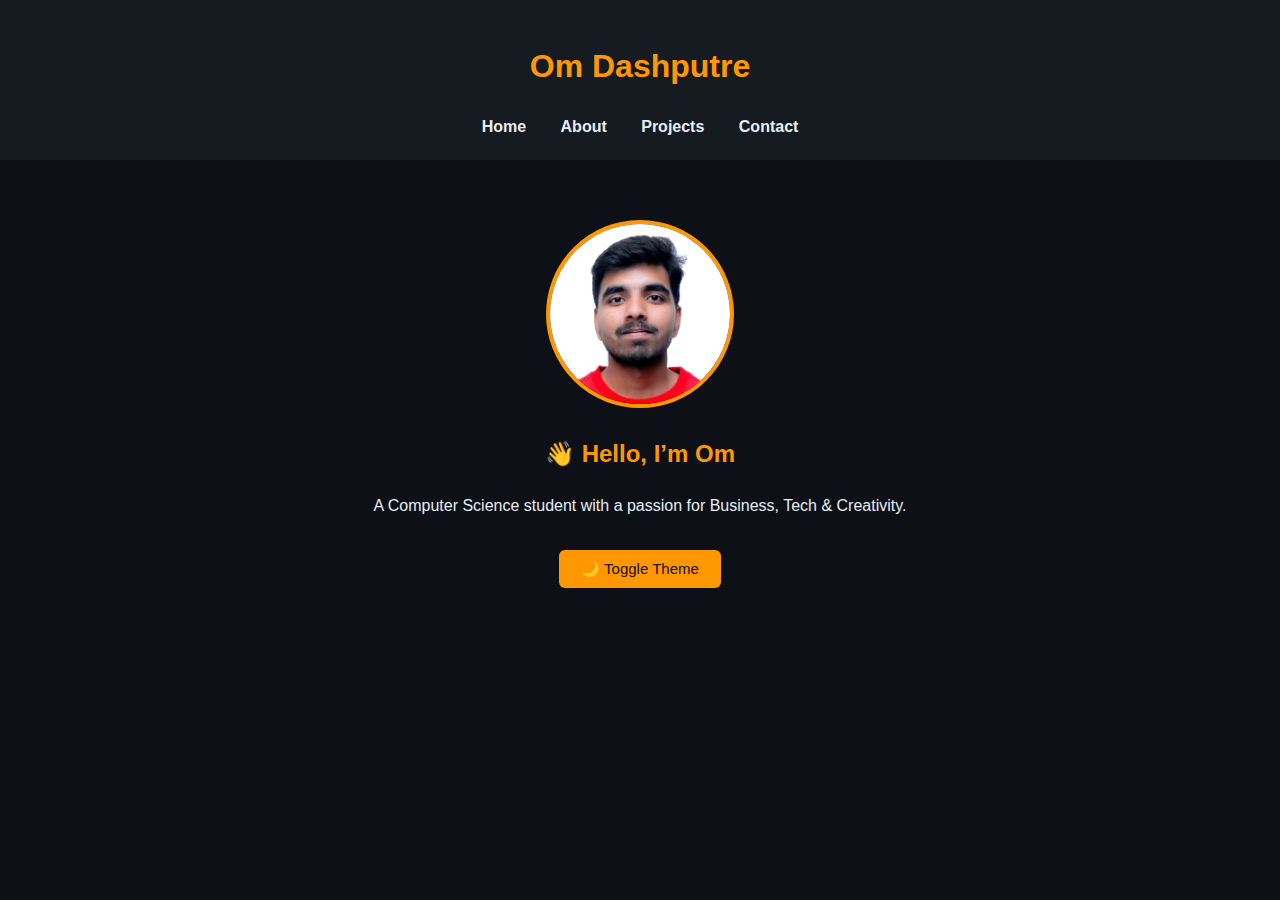
<file: Index.html>
<!DOCTYPE html>
<html lang="en">
<head>
  <meta charset="UTF-8">
  <title>Om's Bio Data | Home</title>
  <link rel="stylesheet" href="style.css">
  <script src="script.js" defer></script>
</head>
<body>
  <header>
    <h1>Om Dashputre</h1>
    <nav>
      <a href="index.html">Home</a>
      <a href="about.html">About</a>
      <a href="projects.html">Projects</a>
      <a href="contact.html">Contact</a>
    </nav>
  </header>

  <div class="container">
    <img src="images/om.jpg" alt="Om Photo" class="profile">
    <h2>👋 Hello, I’m Om</h2>
    <p>A Computer Science student with a passion for Business, Tech & Creativity.</p>
    <button onclick="toggleTheme()">🌙 Toggle Theme</button>
  </div>
</body>
</html>
</file>
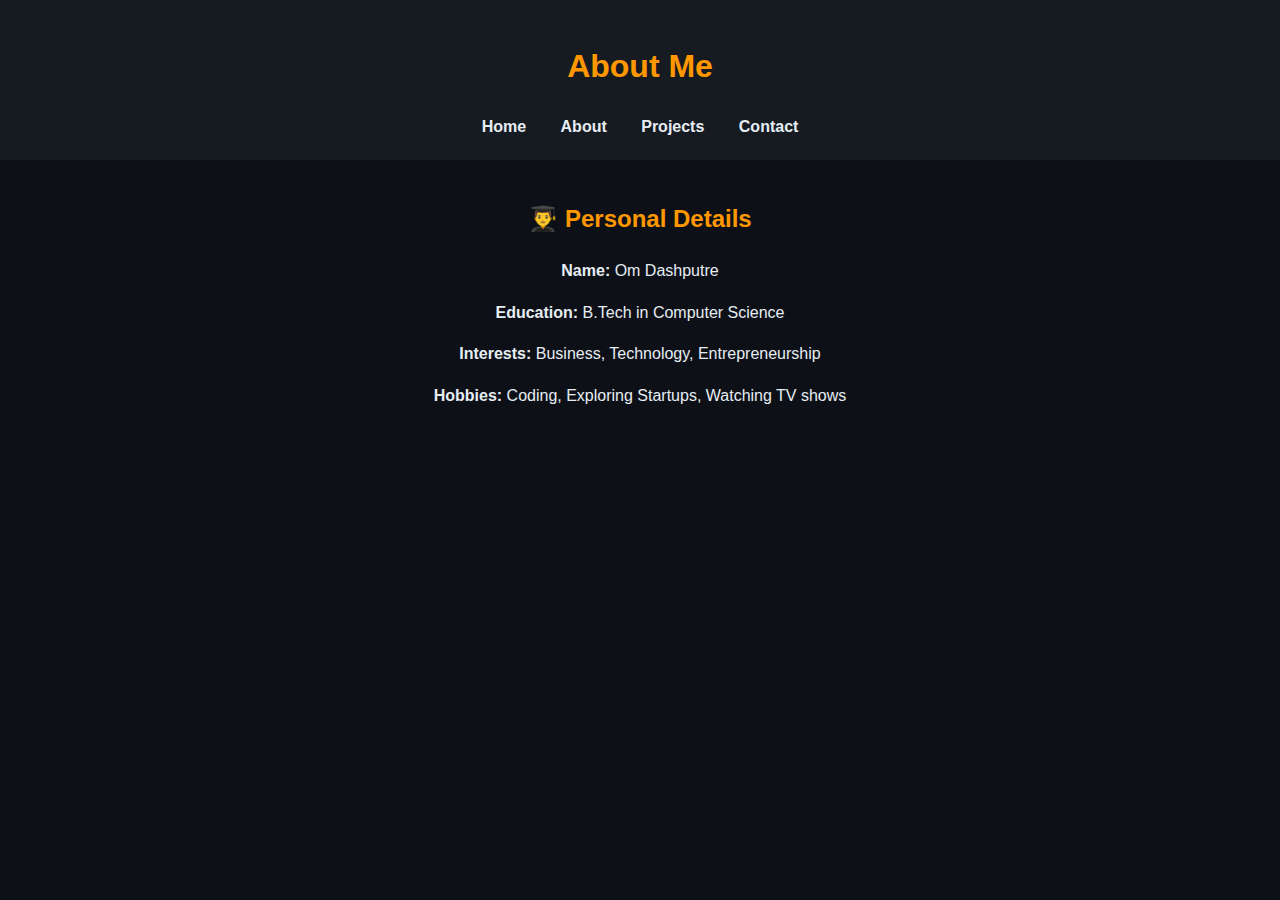
<file: about.html>
<!DOCTYPE html>
<html lang="en">
<head>
  <meta charset="UTF-8">
  <title>Om's Bio Data | About</title>
  <link rel="stylesheet" href="style.css">
</head>
<body>
  <header>
    <h1>About Me</h1>
    <nav>
      <a href="index.html">Home</a>
      <a href="about.html">About</a>
      <a href="projects.html">Projects</a>
      <a href="contact.html">Contact</a>
    </nav>
  </header>

  <div class="container">
    <h2>👨‍🎓 Personal Details</h2>
    <p><b>Name:</b> Om Dashputre</p>
    <p><b>Education:</b> B.Tech in Computer Science</p>
    <p><b>Interests:</b> Business, Technology, Entrepreneurship</p>
    <p><b>Hobbies:</b> Coding, Exploring Startups, Watching TV shows</p>
  </div>
</body>
</html>
</file>
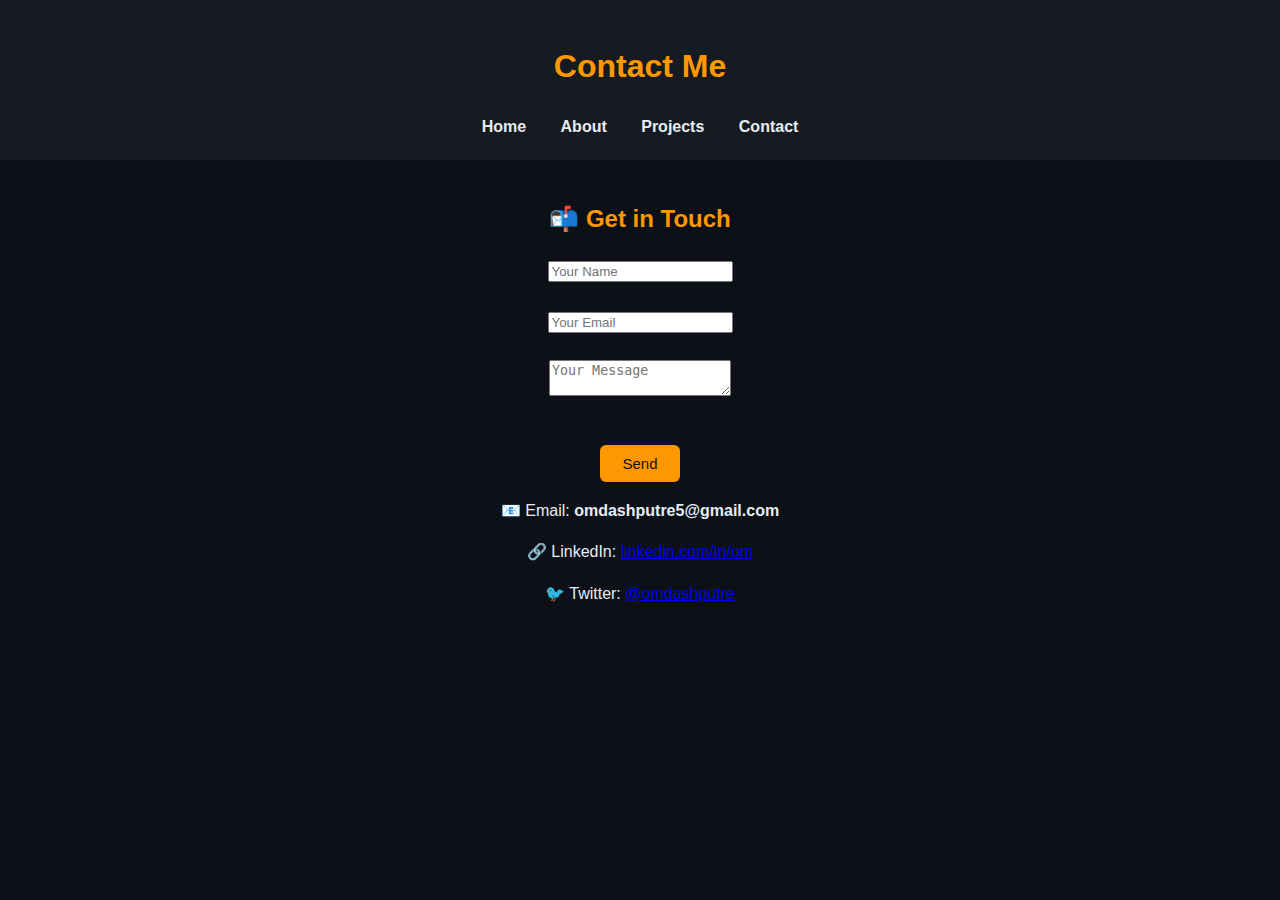
<file: contact.html>
<!DOCTYPE html>
<html lang="en">
<head>
  <meta charset="UTF-8">
  <title>Om's Bio Data | Contact</title>
  <link rel="stylesheet" href="style.css">
  <script src="script.js" defer></script>
</head>
<body>
  <header>
    <h1>Contact Me</h1>
    <nav>
      <a href="index.html">Home</a>
      <a href="about.html">About</a>
      <a href="projects.html">Projects</a>
      <a href="contact.html">Contact</a>
    </nav>
  </header>

  <div class="container">
    <h2>📬 Get in Touch</h2>
    <form name="contactForm" onsubmit="return validateForm()">
      <input type="text" name="name" placeholder="Your Name"><br><br>
      <input type="email" name="email" placeholder="Your Email"><br><br>
      <textarea name="message" placeholder="Your Message"></textarea><br><br>
      <button type="submit">Send</button>
    </form>

    <p>📧 Email: <b>omdashputre5@gmail.com</b></p>
    <p>🔗 LinkedIn: <a href="#" target="_blank">linkedin.com/in/om</a></p>
    <p>🐦 Twitter: <a href="#" target="_blank">@omdashputre</a></p>
  </div>
</body>
</html>
</file>
<file: style.css>
/* General Styles */
body {
  margin: 0;
  font-family: 'Segoe UI', Tahoma, sans-serif;
  background: #0d1117;
  color: #e6edf3;
  line-height: 1.6;
}

header {
  background: #161b22;
  padding: 20px;
  text-align: center;
  position: sticky;
  top: 0;
  z-index: 1000;
}

nav a {
  color: #e6edf3;
  margin: 0 15px;
  text-decoration: none;
  font-weight: bold;
  transition: color 0.3s ease;
}

nav a:hover {
  color: #ff9800;
}

.container {
  width: 85%;
  margin: 40px auto;
  text-align: center;
  animation: fadeIn 1s ease;
}

h1, h2 {
  color: #ff9800;
}

img.profile {
  width: 180px;
  height: 180px;
  border-radius: 50%;
  margin-top: 20px;
  border: 4px solid #ff9800;
  transition: transform 0.3s ease;
}
img.profile:hover {
  transform: scale(1.05);
}

ul {
  list-style: none;
  padding: 0;
}
ul li {
  background: #161b22;
  margin: 10px auto;
  padding: 12px;
  border-radius: 8px;
  transition: transform 0.2s;
}
ul li:hover {
  transform: translateY(-3px);
}

button {
  background: #ff9800;
  color: #111;
  padding: 10px 22px;
  border: none;
  cursor: pointer;
  margin-top: 15px;
  border-radius: 6px;
  font-size: 15px;
}
button:hover {
  background: #e68a00;
}

/* Light Mode */
.light-mode {
  background: #fff;
  color: #222;
}
.light-mode header {
  background: #eee;
}
.light-mode nav a {
  color: #222;
}
.light-mode nav a:hover {
  color: #ff9800;
}

/* Animation */
@keyframes fadeIn {
  from {opacity: 0;}
  to {opacity: 1;}
}
</file>
